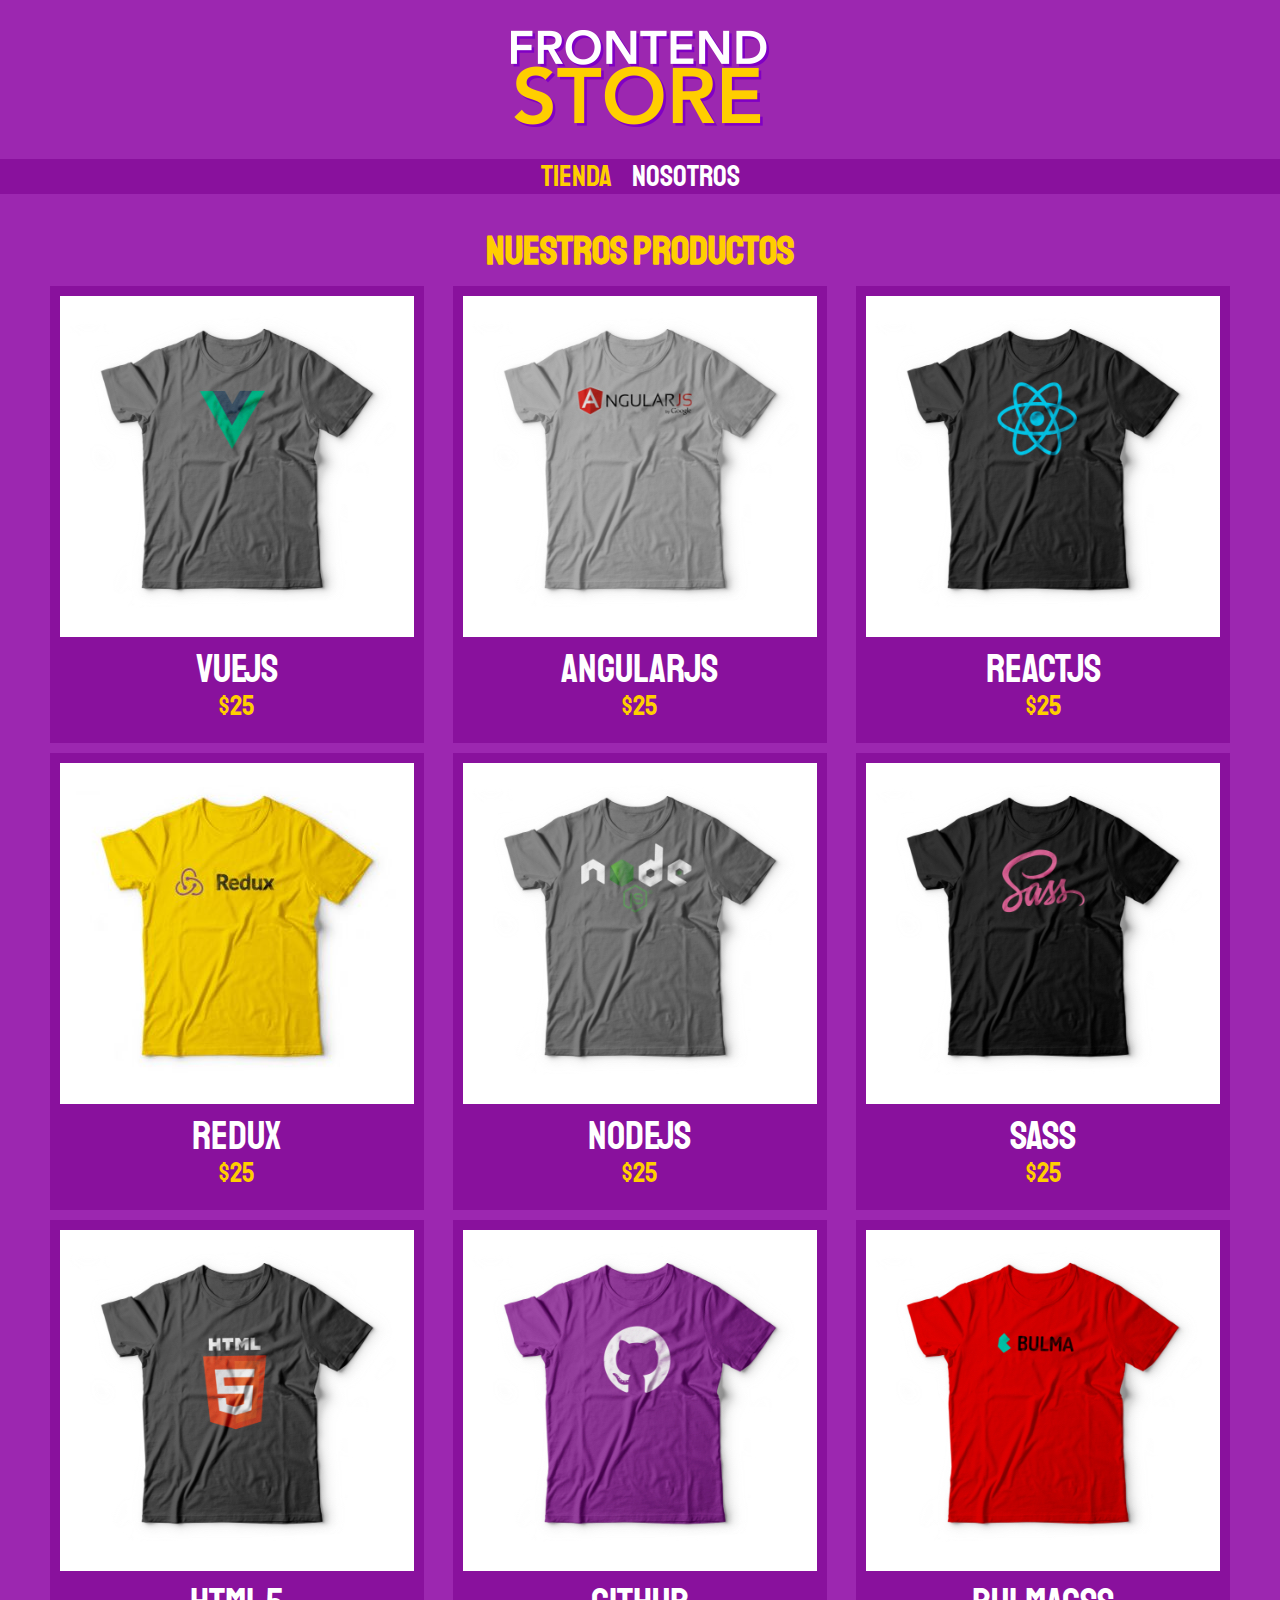
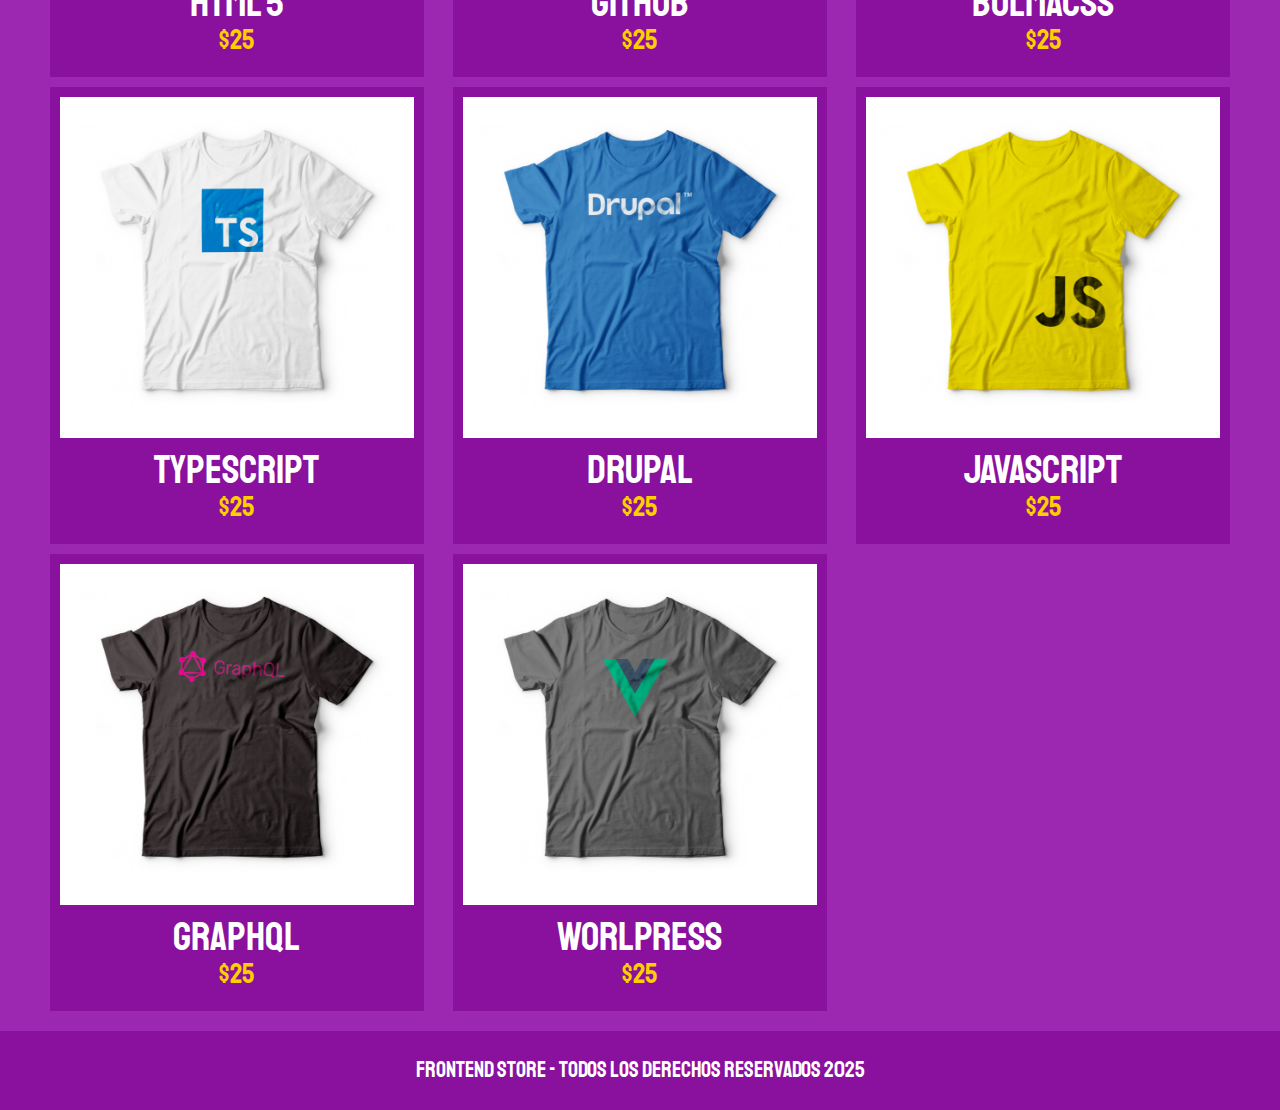
<file: index.html>
<!DOCTYPE html>
<html lang="en">

<head>
    <meta charset="UTF-8">
    <meta name="viewport" content="width=device-width, initial-scale=1.0">
    <title>Frontend Store</title>
    <link rel="stylesheet" href="/CSS/normalize.css"> <!-- Primero el normalize -->
    <link rel="preconnect" href="https://fonts.googleapis.com"> <!-- Luego la fuente -->
    <link rel="preconnect" href="https://fonts.gstatic.com" crossorigin>
    <link href="https://fonts.googleapis.com/css2?family=Staatliches&display=swap" rel="stylesheet">
    <link rel="stylesheet" href="/CSS/styles.css"> <!-- Finalmente la hoja de estilos -->
</head>

<body>
    <header class="header">
        <a href="index.html">
            <img class="header__logo" src="/img/logo.png" alt="Logotipo">
            <!-- el logo nos lleva al inicio de la página-->
        </a>
    </header>

    <nav class="navegacion">
        <a class="navegacion__enlace navegacion__enlace--activo" href="index.html">Tienda</a>
        <a class="navegacion__enlace" href="nosotros.html">Nosotros</a>
    </nav>

    <main>
        <h1>Nuestros productos</h1>
        <div class="grid">
            <div class="producto"> <!--Aplicamos el métdo BEM-->
                <a href="productos.html">
                    <img class="producto_imagen" src="/img/1.jpg" alt="imagen camisa">
                    <div class="producto__informacion">
                        <p class="producto__nombre">VueJs</p>
                        <p class="producto__precio">$25</p>
                    </div>
                </a>
            </div> <!--Fin de producto-->
            <div class="producto"> <!--Aplicamos el métdo BEM-->
                <a href="productos.html">
                    <img class="producto_imagen" src="/img/2.jpg" alt="imagen camisa">
                    <div class="producto__informacion">
                        <p class="producto__nombre">AngularJS</p>
                        <p class="producto__precio">$25</p>
                    </div>
                </a>
            </div> <!--Fin de producto-->
            <div class="producto"> <!--Aplicamos el métdo BEM-->
                <a href="productos.html">
                    <img class="producto_imagen" src="/img/3.jpg" alt="imagen camisa">
                    <div class="producto__informacion">
                        <p class="producto__nombre">ReactJS</p>
                        <p class="producto__precio">$25</p>
                    </div>
                </a>
            </div> <!--Fin de producto-->
            <div class="producto"> <!--Aplicamos el métdo BEM-->
                <a href="productos.html">
                    <img class="producto_imagen" src="/img/4.jpg" alt="imagen camisa">
                    <div class="producto__informacion">
                        <p class="producto__nombre">Redux</p>
                        <p class="producto__precio">$25</p>
                    </div>
                </a>
            </div> <!--Fin de producto-->
            <div class="producto"> <!--Aplicamos el métdo BEM-->
                <a href="productos.html">
                    <img class="producto_imagen" src="/img/5.jpg" alt="imagen camisa">
                    <div class="producto__informacion">
                        <p class="producto__nombre">NodeJS</p>
                        <p class="producto__precio">$25</p>
                    </div>
                </a>
            </div> <!--Fin de producto-->
            <div class="producto"> <!--Aplicamos el métdo BEM-->
                <a href="productos.html">
                    <img class="producto_imagen" src="/img/6.jpg" alt="imagen camisa">
                    <div class="producto__informacion">
                        <p class="producto__nombre">SASS</p>
                        <p class="producto__precio">$25</p>
                    </div>
                </a>
            </div> <!--Fin de producto-->
            <div class="producto"> <!--Aplicamos el métdo BEM-->
                <a href="productos.html">
                    <img class="producto_imagen" src="/img/7.jpg" alt="imagen camisa">
                    <div class="producto__informacion">
                        <p class="producto__nombre">HTML 5</p>
                        <p class="producto__precio">$25</p>
                    </div>
                </a>
            </div> <!--Fin de producto-->
            <div class="producto"> <!--Aplicamos el métdo BEM-->
                <a href="productos.html">
                    <img class="producto_imagen" src="/img/8.jpg" alt="imagen camisa">
                    <div class="producto__informacion">
                        <p class="producto__nombre">GitHub</p>
                        <p class="producto__precio">$25</p>
                    </div>
                </a>
            </div> <!--Fin de producto-->
            <div class="producto"> <!--Aplicamos el métdo BEM-->
                <a href="productos.html">
                    <img class="producto_imagen" src="/img/9.jpg" alt="imagen camisa">
                    <div class="producto__informacion">
                        <p class="producto__nombre">BulmaCSS</p>
                        <p class="producto__precio">$25</p>
                    </div>
                </a>
            </div> <!--Fin de producto-->
            <div class="producto"> <!--Aplicamos el métdo BEM-->
                <a href="productos.html">
                    <img class="producto_imagen" src="/img/10.jpg" alt="imagen camisa">
                    <div class="producto__informacion">
                        <p class="producto__nombre">TypeScript</p>
                        <p class="producto__precio">$25</p>
                    </div>
                </a>
            </div> <!--Fin de producto-->
            <div class="producto"> <!--Aplicamos el métdo BEM-->
                <a href="productos.html">
                    <img class="producto_imagen" src="/img/11.jpg" alt="imagen camisa">
                    <div class="producto__informacion">
                        <p class="producto__nombre">Drupal</p>
                        <p class="producto__precio">$25</p>
                    </div>
                </a>
            </div> <!--Fin de producto-->
            <div class="producto"> <!--Aplicamos el métdo BEM-->
                <a href="productos.html">
                    <img class="producto_imagen" src="/img/12.jpg" alt="imagen camisa">
                    <div class="producto__informacion">
                        <p class="producto__nombre">JavaScript</p>
                        <p class="producto__precio">$25</p>
                    </div>
                </a>
            </div> <!--Fin de producto-->
            <div class="producto"> <!--Aplicamos el métdo BEM-->
                <a href="productos.html">
                    <img class="producto_imagen" src="/img/13.jpg" alt="imagen camisa">
                    <div class="producto__informacion">
                        <p class="producto__nombre">GraphQL</p>
                        <p class="producto__precio">$25</p>
                    </div>
                </a>
            </div> <!--Fin de producto-->
            <div class="producto"> <!--Aplicamos el métdo BEM-->
                <a href="productos.html">
                    <img class="producto_imagen" src="/img/1.jpg" alt="imagen camisa">
                    <div class="producto__informacion">
                        <p class="producto__nombre">WorlPress</p>
                        <p class="producto__precio">$25</p>
                    </div>
                </a>
            </div> <!--Fin de producto-->

        </div>
    </main>





    <footer class="footer">
        <p class="footer__texto">Frontend Store - Todos los derechos reservados 2025</p>
    </footer>
</body>

</html>
</file>
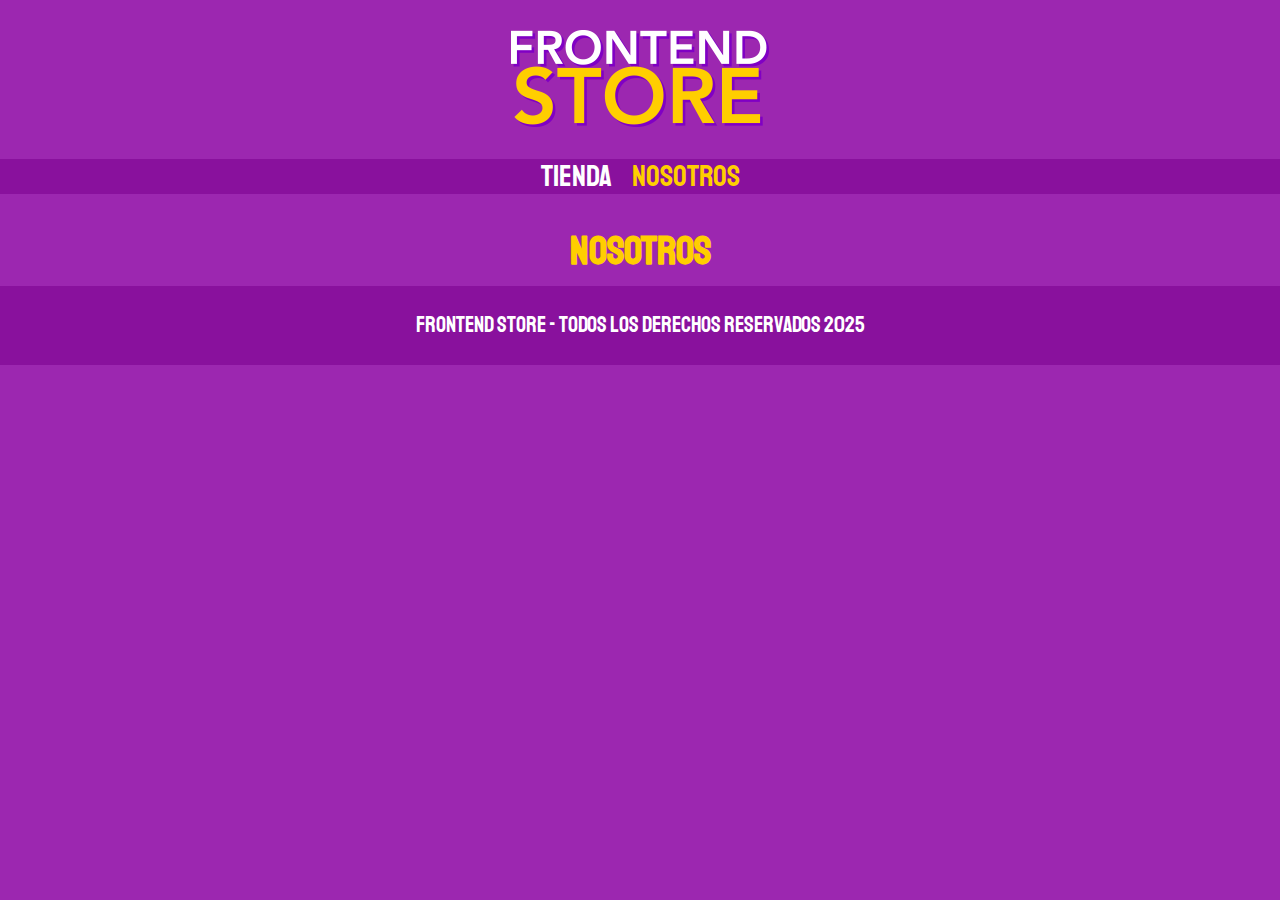
<file: nosotros.html>
<!DOCTYPE html>
<html lang="en">

<head>
    <meta charset="UTF-8">
    <meta name="viewport" content="width=device-width, initial-scale=1.0">
    <title>Frontend Store</title>
    <link rel="stylesheet" href="/CSS/normalize.css"> <!-- Primero el normalize -->
    <link rel="preconnect" href="https://fonts.googleapis.com"> <!-- Luego la fuente -->
    <link rel="preconnect" href="https://fonts.gstatic.com" crossorigin>
    <link href="https://fonts.googleapis.com/css2?family=Staatliches&display=swap" rel="stylesheet">
    <link rel="stylesheet" href="/CSS/styles.css"> <!-- Finalmente la hoja de estilos -->
</head>

<body>
    <header class="header">
        <a href="index.html">
            <img class="header__logo" src="/img/logo.png" alt="Logotipo">  <!-- el logo nos lleva al inicio de la página-->
        </a>
    </header>

    <nav class="navegacion">
        <a class="navegacion__enlace" href="index.html">Tienda</a>
        <a class="navegacion__enlace navegacion__enlace--activo" href="nosotros.html">Nosotros</a>  <!-- Cambiamos el modificador para que quede activo cuando estamos en la pagina de nosotros-->
    </nav>

    <main>
        <h1>Nosotros</h1>
    </main>





    <footer class="footer">
        <p class="footer__texto">Frontend Store - Todos los derechos reservados 2025</p>
    </footer>
</body>

</html>
</file>
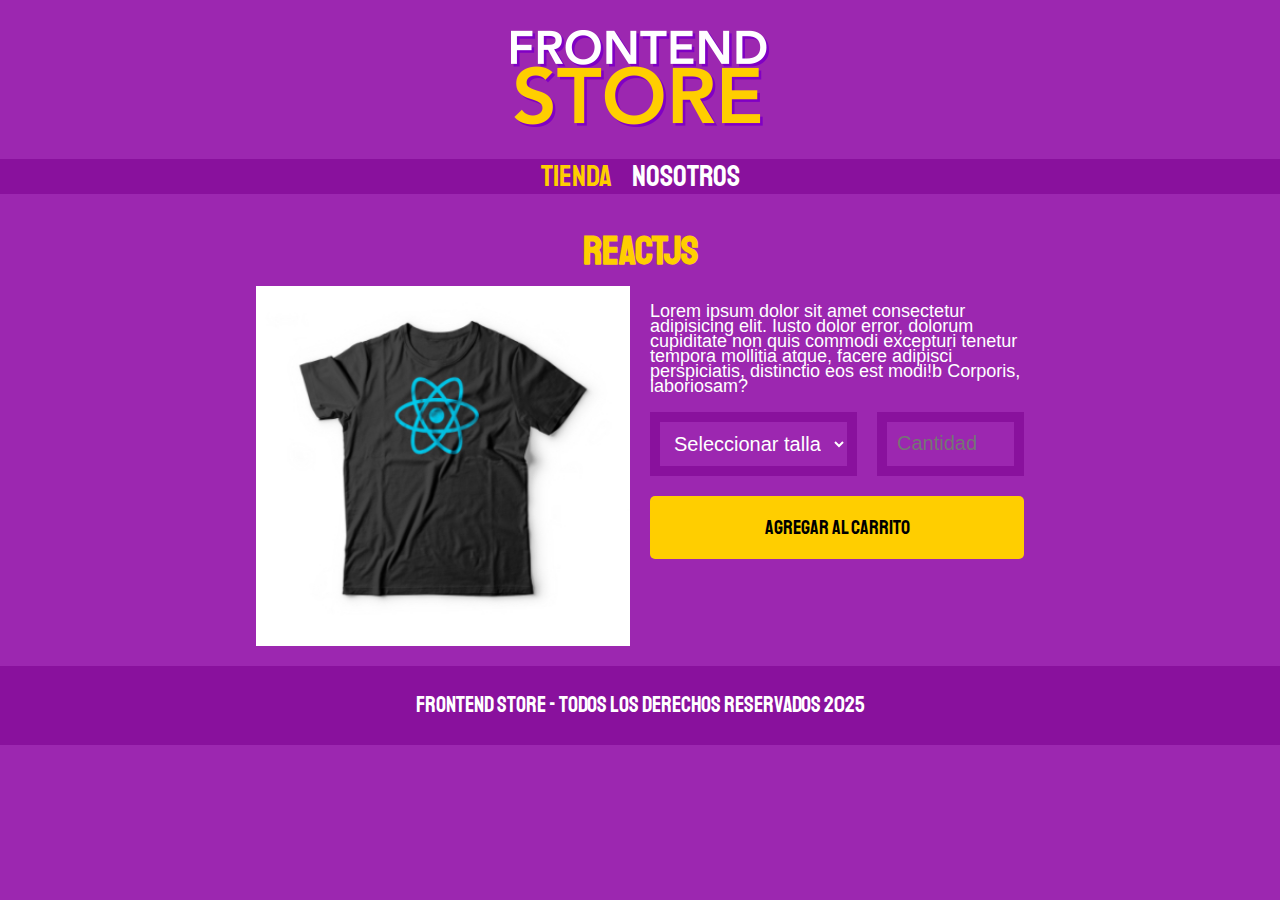
<file: productos.html>
<!DOCTYPE html>
<html lang="en">

<head>
    <meta charset="UTF-8">
    <meta name="viewport" content="width=device-width, initial-scale=1.0">
    <title>Frontend Store</title>
    <link rel="stylesheet" href="/CSS/normalize.css"> <!-- Primero el normalize -->
    <link rel="preconnect" href="https://fonts.googleapis.com"> <!-- Luego la fuente -->
    <link rel="preconnect" href="https://fonts.gstatic.com" crossorigin>
    <link href="https://fonts.googleapis.com/css2?family=Staatliches&display=swap" rel="stylesheet">
    <link rel="stylesheet" href="/CSS/styles.css"> <!-- Finalmente la hoja de estilos -->
</head>

<body>
    <header class="header">
        <a href="index.html">
            <img class="header__logo" src="/img/logo.png" alt="Logotipo">
            <!-- el logo nos lleva al inicio de la página-->
        </a>
    </header>

    <nav class="navegacion">
        <a class="navegacion__enlace navegacion__enlace--activo" href="index.html">Tienda</a>
        <a class="navegacion__enlace" href="nosotros.html">Nosotros</a>
    </nav>

    <main>
        <h1>ReactJS</h1>
        <div class="camisa">
            <img class="camisa__imagen" src="/img/3.jpg" alt="imagen del producto">
            <div class="camisa__conteido">
                <p>
                    Lorem ipsum dolor sit amet consectetur adipisicing elit. Iusto dolor error, dolorum cupiditate non
                    quis
                    commodi excepturi tenetur tempora mollitia atque, facere adipisci perspiciatis, distinctio eos est
                    modi!b
                    Corporis, laboriosam?
                </p>
                <form class="formulario">
                    <select class="formulario__campo">
                        <option disabled selected>Seleccionar talla</option>
                        <!--disabled es para que no se pueda seleccionar o que sea una guía-->
                        <!--Selected es para que este seleecionado por defecto -->
                        <option>Chica</option>
                        <option>Mediana</option>
                        <option>Grande</option>
                    </select>
                    <input class="formulario__campo" type="number" placeholder="Cantidad" min="1" max="100">
                    <input class="formulario__submit" type="submit" value="Agregar al carrito">
                </form>
            </div>
        </div>
    </main>





    <footer class="footer">
        <p class="footer__texto">Frontend Store - Todos los derechos reservados 2025</p>
    </footer>
</body>

</html>
</file>
<file: CSS/styles.css>
:root {
    --primario: #9c27b0;
    --primarioOscuro: #89119D;
    --secundario: #FFCE00;
    --secundarioOscuro: rgb(233, 187, 2);
    --blanco: #FFFFFF;
    --negro: #000000;
    
    --fuentePrincipal: "Staatliches", sans-serif;
}

/*Boxsizing*/
html {
  box-sizing: border-box;
  font-size: 62.5%;  /*Esto lo agregamos para que 1 rem sea igual a 10px*/
}
*, *:before, *:after {
  box-sizing: inherit;
}

/*Definir los globales*/
body {
    background-color: var(--primario);
    font-size: 1.6rem;
    line-height: 1.5rem;  /*Interlineado*/
}
p {
    font-size: 1.8rem;
    font-family: Arial, Helvetica, sans-serif;
    color: var(--blanco);
}
a {
    text-decoration: none;
}
img {
    width: 100%;  /*max-width es para que se adapte al tamaño que tiene disponible*/
}
.contenedor {
    max-width: 120rem;  /*se usa para que ocupe 120 px*/
    margin: 0 auto;  /*para centrarlo*/
}
h1, h2, h3 {
    text-align: center;
    color: var(--secundario);
    font-family: var(--fuentePrincipal);
}
h1 {
    font-size: 2.5rem;
}
@media (min-width: 768px) {
    h1 {
        font-size: 4rem;
    }
}
h2 {
    font-size: 3.2rem;
}
h3 {
    font-size: 2.4rem;
}
/*ciere de globales*/
.header {
    display: flex;
    justify-content: center;  /*para centrar horizontalmente*/
}
.header__logo {
    margin: 3rem 0;
}

.footer {
    background-color: var(--primarioOscuro);
    padding: 1rem 0;
    margin-top: 2rem;
}
.footer__texto {
    text-align: center;
    font-family: var(--fuentePrincipal);
    font-size: 2.2rem;
}

/*Estilos para la naegacion*/
.navegacion {
    background-color: var(--primarioOscuro);
    padding: 1rem 0;
    display: flex;
    justify-content: center;
    gap: 2rem;  /*espacio entre los elementos*/
    margin-bottom: 5rem;
}
.navegacion__enlace {
    color: var(--blanco);
    font-size: 3rem;
    text-transform: uppercase;
    font-family: var(--fuentePrincipal);
}
.navegacion__enlace--activo, /*navegacion__enlace--activo es para el enlace activo*/
.navegacion__enlace:hover{  /*cuadno se pasa el mouse por encima cambia de color*/
    color: var(--secundario);
}
/*Grid*/
.grid {
    max-width: 120rem;
    margin: 0 auto;
    display: grid;
    grid-template-columns: repeat(2, 1fr);
    gap: 1rem;
}
@media (min-width: 768px) {
    .grid {
    max-width: 120rem;
    margin: 0 auto;;
    display: grid;
    grid-template-columns: repeat(3, 1fr);
    gap: 1rem;
}   
}
.producto {
    background-color: var(--primarioOscuro);
    padding: 1rem;
    margin: 0 auto;
}
.producto__nombre {
    font-size: 2rem;
}
.producto__precio {
    font-size: 1.8rem;
    color: var(--secundario);
}
@media (min-width: 768px) {  /*cuando la pantalla sea mayor a 768px se aplican estos estilos*/
    .producto__nombre {
    font-size: 4rem;
}
    .producto__precio {
        font-size: 2.8rem;
    }
}
.producto__nombre, .producto__precio {
    font-family: var(--fuentePrincipal);
    margin: 2rem 0;
    text-align: center;
    line-height: 0.5;
}

/*Graficos*/
.grafico {
    min-height: 30rem;  /*altura munima para que no se achique*/
    background-repeat: no-repeat;
    background-size: cover;  /*para que la imagen ocupe todo el espacio*/
    grid-column: 1/3;
}
.grafico--camisas {
    grid-row: 2/3;
    background-image: url(/img/grafico1.jpg);
}
.grafico--node {
    background-image: url(/img/grafico2.jpg);
    grid-row: 8/9;
}
@media (min-width: 768px) {  /*cuando la pantalla sea mayor a 768px se aplican estos estilos*/
    .grafico--node {
    grid-row: 5/6;
    grid-column:2/4;
}   
}

/**********Nosotros**********/
.nosotros {
    display: grid;
    grid-template-rows: repeat(2, auto);  /*auto para que se adapte al contenido*/
}
@media (min-width: 768px) {  /*cuando la pantalla sea mayor a 768px se aplican estos estilos*/
   .nosotros {
    grid-template-columns: repeat(2, 1fr);
    column-gap: 2rem;
    max-width: 120rem;
    margin: 0 auto;
} 
}
.nosotros__contenido {
    text-align: inherit;
    line-height: 1.5;
    font-size: 2rem;
}
.nosotros__imagen {
    grid-row: 1/2;
}
@media (min-width: 768px) {
    .nosotros__imagen {
    grid-column: 2/3;
    }
}

/********Bloques********/
.bloques {
    display: grid;
    grid-template-columns: repeat(2, 1fr);
    gap: 2rem;
}
/******Aplicando media query******/
@media (min-width: 768px) {
    .bloques {
    grid-template-columns: repeat(4, 1fr);
    }
}
.bloque {
    text-align: center;
}
.bloque__titulo {
    margin: 0;
}
.bloques p{
    font-size: 1.6rem;
    text-align:center;
    line-height: 1.3;
}
.comprar h2{
    font-size: 2.5rem;
}
@media (min-width: 768px) {
    .comprar h2{
    font-size: 3.2rem;
    }
}

/*******Pagina del producto*******/
@media (min-width: 768px) {
    .camisa {
        margin: 0 auto;
        width: 60%;
        display: grid;
        grid-template-columns: repeat(2, 1fr);
        column-gap: 2rem;
    }
}
.formulario {
    display: grid;
    grid-template-columns: repeat(2, 1fr);
    gap: 2rem;
}
.formulario__campo {
    /* border-color: var(--primarioOscuro);
    border-width: 1rem;
    border-style: solid; */
    /*Otra forma de escribirlo es asi: */
    border: 1rem solid var(--primarioOscuro);
    background-color: transparent;
    color: var(--blanco);
    font-size: 2rem;
    font-family: "Arial", Helvetica, sans-serif;
    padding: 1rem
}
.formulario__campo:hover {
    background-color: var(--primarioOscuro);
}
.formulario__campo option {
    background-color: var(--primario);
    color: black;
}
.formulario__submit {
    background-color: var(--secundario);
    border: none;
    font-size: 2rem;
    font-family: var(--fuentePrincipal);
    padding: 2rem;
    border-radius: 0.5rem;
    transition: background-color 0.3s ease;  /*ease es para que la transicion sea suave*/
    grid-column: 1/3;  /*para que ocupe las dos columnas*/
}
.formulario__submit:hover {
    cursor: pointer;
    background-color: var(--secundarioOscuro);
}
</file>
